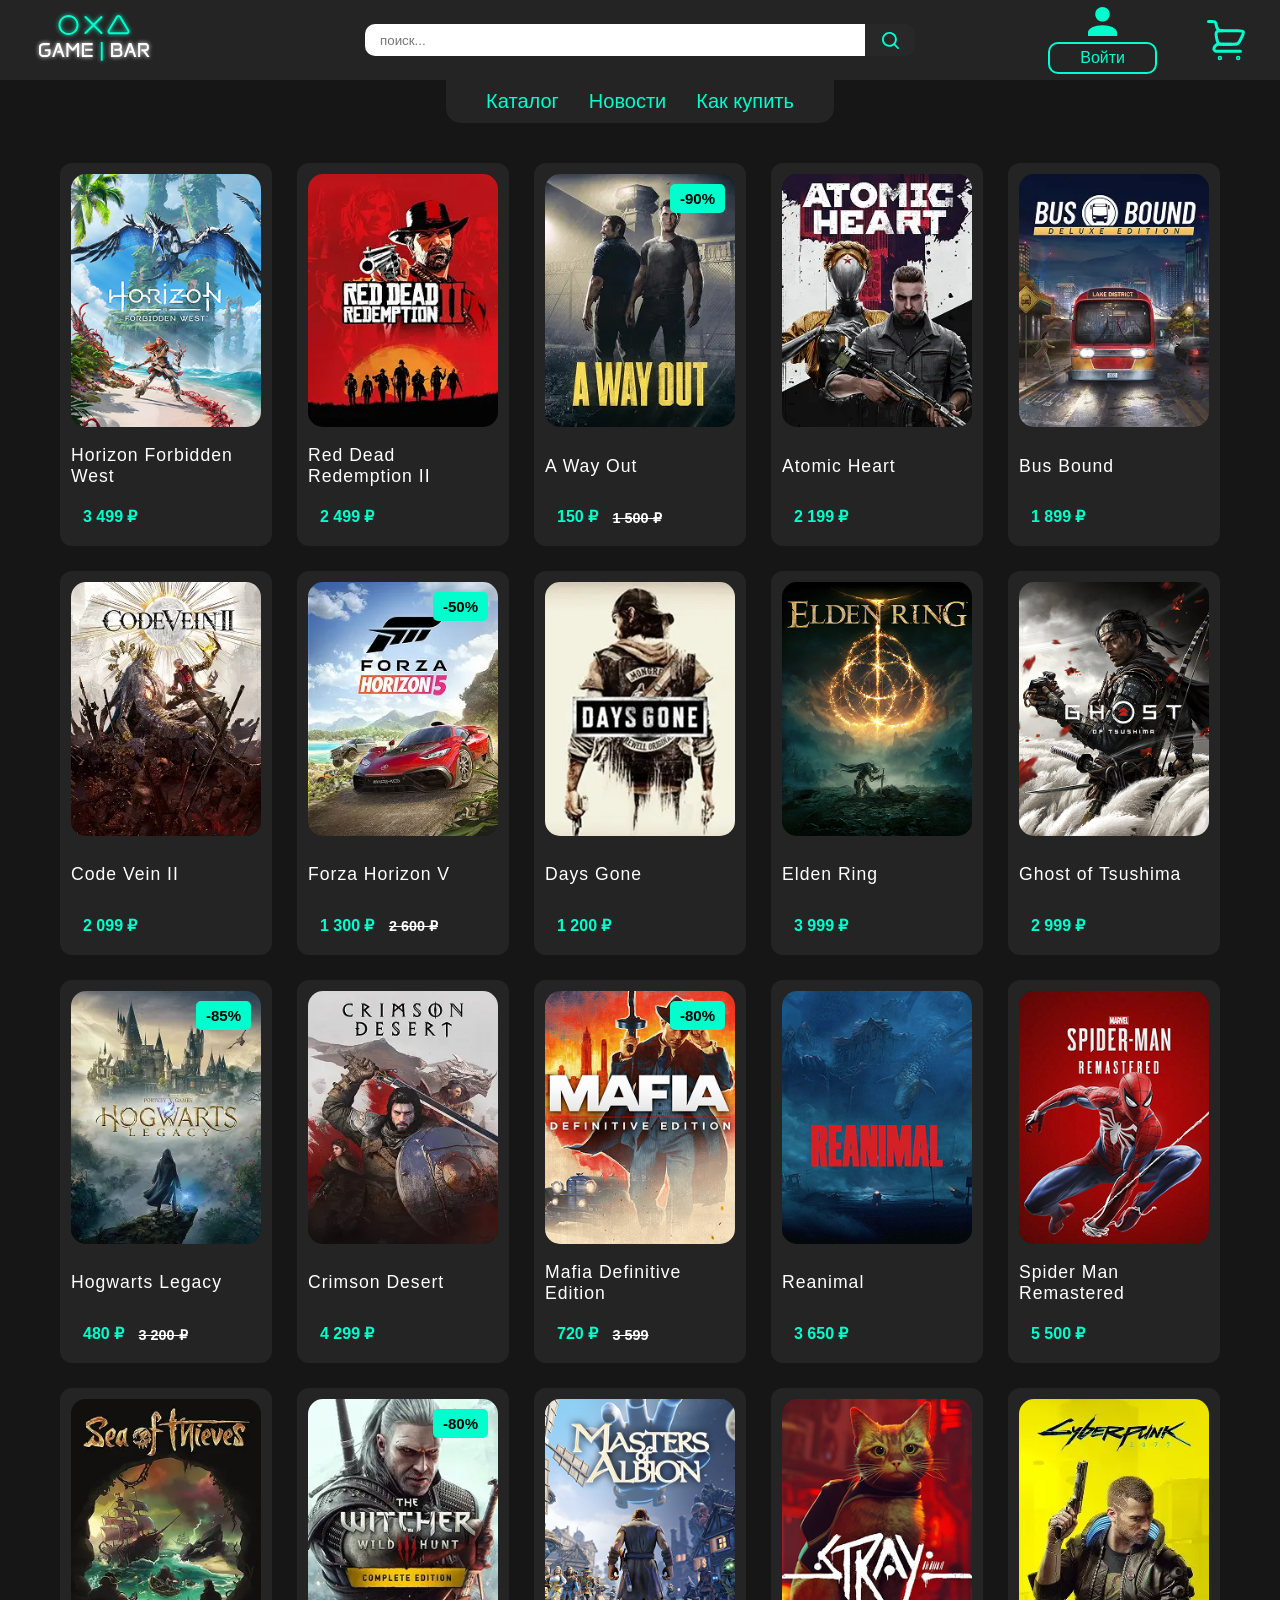
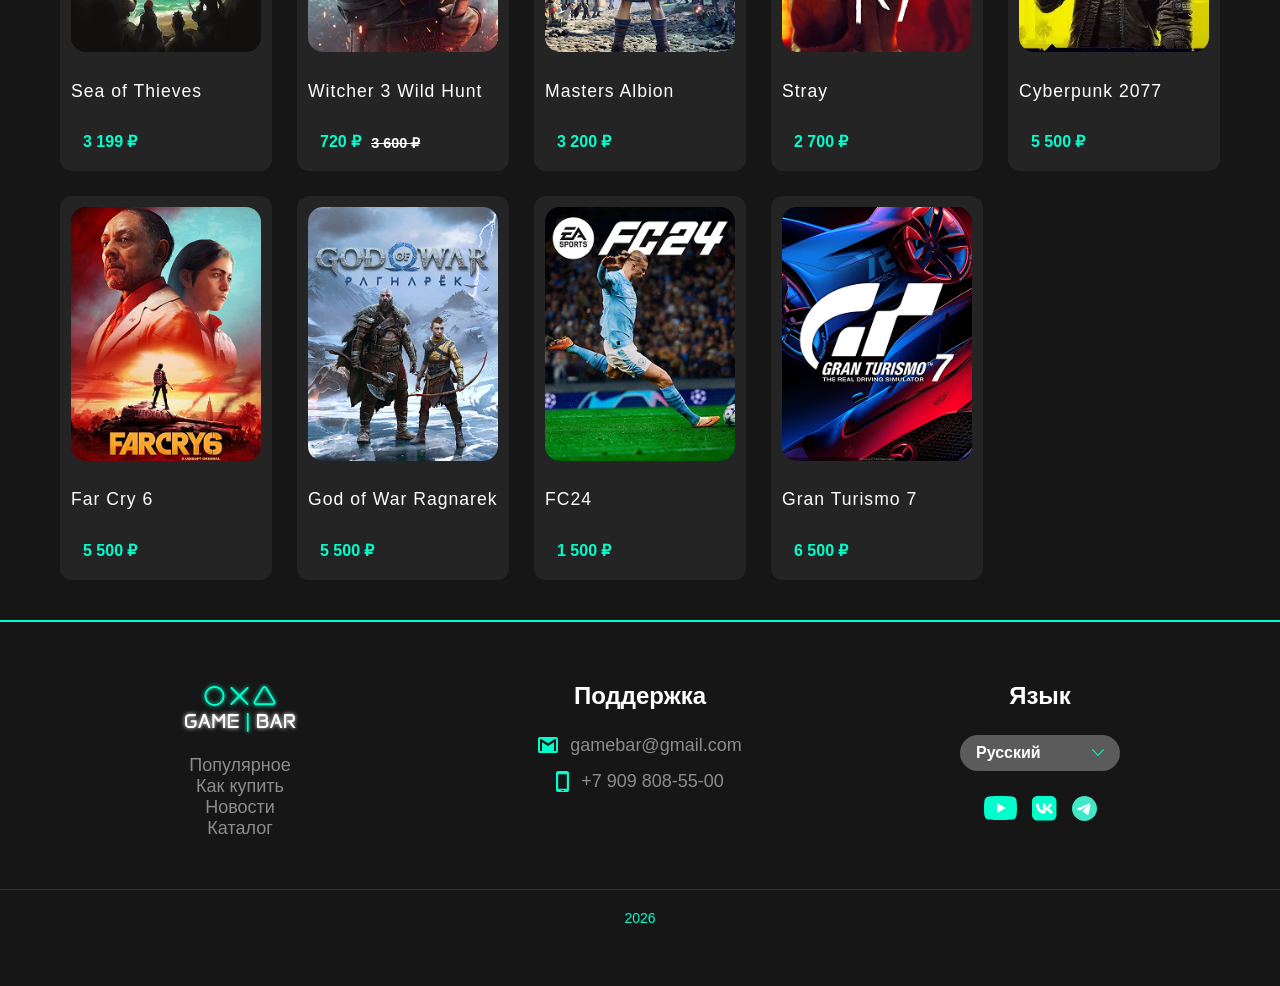
<file: Catalog.html>
<!doctype html>
<html lang="ru">
  <head>
    <meta charset="UTF-8" />
    <meta name="viewport" content="width=device-width, initial-scale=1.0" />
    <title>Game</title>
    <link rel="stylesheet" href="Catalog.css" />
    <link rel="icon" href="logo/Logo_favicon.svg" type="image/svg+xml" />
  </head>
  <body>

    <header>
      <div class="main-logo">
        <a href="index.html"><img src="logo/logo.svg" alt="Game Bar" /></a>
      </div>

      <form class="search">
        <input
          type="search"
          data-key="search_placeholder"
          placeholder="поиск..."
          maxlength="500"
        />
        <button type="submit">
          <img src="image_icons/Glass.svg" />
        </button>
      </form>

      <div class="right-section">
        <div class="exit">
          <img src="logo/Vector.svg" alt="" />
          <a href="Login.html" data-key="login">Войти</a>
        </div>

        <div class="basket">
          <button>
            <img class="basket-img" src="logo/Group.svg" />
          </button>
        </div>
      </div>
    </header>

    <div class="nav-div">
      <nav class="nav-bar">
        <ul class="menu">
          <li><a href="Catalog.html" data-key="nav_catalog">Каталог</a></li>
          <li><a href="Catalog.html" data-key="nav_news">Новости</a></li>
          <li><a href="Catalog.html" data-key="nav_how">Как купить</a></li>
        </ul>
      </nav>
    </div>


    <div class="catalog-grid">


      <div class="game-card skeleton">
        <div class="game-poster">
          <img
            src="images/Horizon_Forbidden_West.png"
            alt="Cyberpunk 2077"
            loading="lazy"
          />
        </div>
        <div class="game-info">
          <h3 class="game-title">Horizon Forbidden West</h3>
          <p class="game-price">3 499 ₽ <span class="old-price"></span></p>
        </div>
      </div>

      <div class="game-card skeleton">
        <div class="game-poster">
          <img
            src="images/Red Dead 2.webp"
            alt="Cyberpunk 2077"
            loading="lazy"
          />
        </div>
        <div class="game-info">
          <h3 class="game-title">Red Dead Redemption II</h3>
          <p class="game-price">2 499 ₽ <span class="old-price"></span></p>
        </div>
      </div>

      <div class="game-card skeleton">
        <div class="game-poster">
          <img
            src="images/A_Way_Out.webp"
            alt="Cyberpunk 2077"
            loading="lazy"
          />
          <div class="badge">-90%</div>
        </div>
        <div class="game-info">
          <h3 class="game-title">A Way Out</h3>
          <p class="game-price">150 ₽ <span class="old-price">1 500 ₽</span></p>
        </div>
      </div>

      <div class="game-card skeleton">
        <div class="game-poster">
          <img
            src="images/Atomic Heart.webp"
            alt="Cyberpunk 2077"
            loading="lazy"
          />
        </div>
        <div class="game-info">
          <h3 class="game-title">Atomic Heart</h3>
          <p class="game-price">2 199 ₽ <span class="old-price"></span></p>
        </div>
      </div>

      <div class="game-card skeleton">
        <div class="game-poster">
          <img
            src="images/Bus_Bound.webp"
            alt="Cyberpunk 2077"
            loading="lazy"
          />
        </div>
        <div class="game-info">
          <h3 class="game-title">Bus Bound</h3>
          <p class="game-price">1 899 ₽ <span class="old-price"></span></p>
        </div>
      </div>

      <div class="game-card skeleton">
        <div class="game-poster">
          <img
            src="images/Code_Vein_II.webp"
            alt="Cyberpunk 2077"
            loading="lazy"
          />
        </div>
        <div class="game-info">
          <h3 class="game-title">Code Vein II</h3>
          <p class="game-price">2 099 ₽ <span class="old-price"></span></p>
        </div>
      </div>

      <div class="game-card skeleton">
        <div class="game-poster">
          <img src="images/Forza_V.webp" alt="Cyberpunk 2077" loading="lazy" />
          <div class="badge">-50%</div>
        </div>
        <div class="game-info">
          <h3 class="game-title">Forza Horizon V</h3>
          <p class="game-price">
            1 300 ₽ <span class="old-price">2 600 ₽</span>
          </p>
        </div>
      </div>

      <div class="game-card skeleton">
        <div class="game-poster">
          <img
            src="images/Days Gone.webp"
            alt="Cyberpunk 2077"
            loading="lazy"
          />
        </div>
        <div class="game-info">
          <h3 class="game-title">Days Gone</h3>
          <p class="game-price">1 200 ₽ <span class="old-price"></span></p>
        </div>
      </div>

      <div class="game-card skeleton">
        <div class="game-poster">
          <img
            src="images/Elden_Ring.png"
            alt="Cyberpunk 2077"
            loading="lazy"
          />
        </div>
        <div class="game-info">
          <h3 class="game-title">Elden Ring</h3>
          <p class="game-price">3 999 ₽ <span class="old-price"></span></p>
        </div>
      </div>

      <div class="game-card skeleton">
        <div class="game-poster">
          <img
            src="images/Ghost_of_Tsushima.png"
            alt="Cyberpunk 2077"
            loading="lazy"
          />
        </div>
        <div class="game-info">
          <h3 class="game-title">Ghost of Tsushima</h3>
          <p class="game-price">2 999 ₽ <span class="old-price"></span></p>
        </div>
      </div>

      <div class="game-card skeleton">
        <div class="game-poster">
          <img
            src="images/Hogwarts_Legacy.webp"
            alt="Cyberpunk 2077"
            loading="lazy"
          />
          <div class="badge">-85%</div>
        </div>
        <div class="game-info">
          <h3 class="game-title">Hogwarts Legacy</h3>
          <p class="game-price">480 ₽ <span class="old-price">3 200 ₽</span></p>
        </div>
      </div>

      <div class="game-card skeleton">
        <div class="game-poster">
          <img
            src="images/Crimson Desert.webp"
            alt="Cyberpunk 2077"
            loading="lazy"
          />
        </div>
        <div class="game-info">
          <h3 class="game-title">Crimson Desert</h3>
          <p class="game-price">4 299 ₽ <span class="old-price"></span></p>
        </div>
      </div>

      <div class="game-card skeleton">
        <div class="game-poster">
          <img
            src="images/Mafia_Definitive_Edition.png"
            alt="Cyberpunk 2077"
            loading="lazy"
          />
          <div class="badge">-80%</div>
        </div>
        <div class="game-info">
          <h3 class="game-title">Mafia Definitive Edition</h3>
          <p class="game-price">720 ₽ <span class="old-price">3 599</span></p>
        </div>
      </div>

      <div class="game-card skeleton">
        <div class="game-poster">
          <img src="images/Reanimal.png" alt="Cyberpunk 2077" loading="lazy" />
        </div>
        <div class="game-info">
          <h3 class="game-title">Reanimal</h3>
          <p class="game-price">3 650 ₽ <span class="old-price"></span></p>
        </div>
      </div>

      <div class="game-card skeleton">
        <div class="game-poster">
          <img
            src="images/Spider_Man_Remastered.png"
            alt="Cyberpunk 2077"
            loading="lazy"
          />
        </div>
        <div class="game-info">
          <h3 class="game-title">Spider Man Remastered</h3>
          <p class="game-price">5 500 ₽ <span class="old-price"></span></p>
        </div>
      </div>

      <div class="game-card skeleton">
        <div class="game-poster">
          <img
            src="images/Sea of Thieves.webp"
            alt="Cyberpunk 2077"
            loading="lazy"
          />
        </div>
        <div class="game-info">
          <h3 class="game-title">Sea of Thieves</h3>
          <p class="game-price">3 199 ₽ <span class="old-price"></span></p>
        </div>
      </div>

      <div class="game-card skeleton">
        <div class="game-poster">
          <img
            src="images/Witcher_3_Wild_Hunt.webp"
            alt="Cyberpunk 2077"
            loading="lazy"
          />
          <div class="badge">-80%</div>
        </div>
        <div class="game-info">
          <h3 class="game-title">Witcher 3 Wild Hunt</h3>
          <p class="game-price">720 ₽<span class="old-price">3 600 ₽</span></p>
        </div>
      </div>

      <div class="game-card skeleton">
        <div class="game-poster">
          <img
            src="images/Masters_Albion.png"
            alt="Cyberpunk 2077"
            loading="lazy"
          />
        </div>
        <div class="game-info">
          <h3 class="game-title">Masters Albion</h3>
          <p class="game-price">3 200 ₽ <span class="old-price"></span></p>
        </div>
      </div>

      <div class="game-card skeleton">
        <div class="game-poster">
          <img src="images/Stray.png" alt="Cyberpunk 2077" loading="lazy" />
        </div>
        <div class="game-info">
          <h3 class="game-title">Stray</h3>
          <p class="game-price">2 700 ₽ <span class="old-price"></span></p>
        </div>
      </div>

      <div class="game-card skeleton">
        <div class="game-poster">
          <img
            src="images/Cyberpunk 2077.webp"
            alt="Cyberpunk 2077"
            loading="lazy"
          />
        </div>
        <div class="game-info">
          <h3 class="game-title">Cyberpunk 2077</h3>
          <p class="game-price">5 500 ₽ <span class="old-price"></span></p>
        </div>
      </div>

      <div class="game-card skeleton">
        <div class="game-poster">
          <img src="images/Far_Cry_6.png" alt="Cyberpunk 2077" loading="lazy" />
        </div>
        <div class="game-info">
          <h3 class="game-title">Far Cry 6</h3>
          <p class="game-price">5 500 ₽ <span class="old-price"></span></p>
        </div>
      </div>

      <div class="game-card skeleton">
        <div class="game-poster">
          <img
            src="images/God_of_War.png"
            alt="Cyberpunk 2077"
            loading="lazy"
          />
        </div>
        <div class="game-info">
          <h3 class="game-title">God of War Ragnarek</h3>
          <p class="game-price">5 500 ₽ <span class="old-price"></span></p>
        </div>
      </div>

      <div class="game-card skeleton">
        <div class="game-poster">
          <img src="images/FC24.png" alt="Cyberpunk 2077" loading="lazy" />
        </div>
        <div class="game-info">
          <h3 class="game-title">FC24</h3>
          <p class="game-price">1 500 ₽ <span class="old-price"></span></p>
        </div>
      </div>

      <div class="game-card skeleton">
        <div class="game-poster">
          <img
            src="images/Gran_Turismo.png"
            alt="Cyberpunk 2077"
            loading="lazy"
          />
        </div>
        <div class="game-info">
          <h3 class="game-title">Gran Turismo 7</h3>
          <p class="game-price">6 500 ₽ <span class="old-price"></span></p>
        </div>
      </div>
    </div>

    <!--FOOTER-->
    <footer class="footer">
      <div class="footer-container">
        <div class="footer-col">
          <div class="footer-logo">
            <img src="logo/logo.svg" alt="Game Bar" />
          </div>
          <ul class="footer-links">
            <li><a href="#" data-key="nav_new">Популярное</a></li>
            <li><a href="#" data-key="nav_how">Как купить</a></li>
            <li><a href="#" data-key="nav_news">Новости</a></li>
            <li><a href="#" data-key="nav_catalog">Каталог</a></li>
          </ul>
        </div>

        <div class="footer-col">
          <h3 data-key="support">Поддержка</h3>
          <div class="contact-item">
            <img src="image_icons/Gmail.svg" alt="Gmail" />
            <a href="Supurt.html">gamebar@gmail.com</a>
          </div>
          <div class="contact-item">
            <img class="phone" src="image_icons/Phone.svg" alt="Phone" />
            <a href="Supurt.html">+7 909 808-55-00</a>
          </div>
        </div>


        <div class="footer-col">
          <h3 data-key="lang_title">Язык</h3>
          <div class="language-wrapper">
            <div class="language-select" id="langToggle">
              <span id="currentLang">Русский</span>
              <img src="image_icons/Arrow_lang.svg" alt="" class="arrow" />
            </div>

            <ul class="language-dropdown" id="langMenu">
              <li data-value="English">English</li>
              <li data-value="Deutsch">Deutsch</li>
              <li data-value="Français">Français</li>
              <li data-value="Русский">Русский</li>
            </ul>
          </div>

          <div class="social-icons">
            <a href="Social.html"
              ><img class="you-tube" src="image_icons/You_Tube.svg"
            /></a>
            <a href="https://vk.com/"
              ><img src="image_icons/Vcontakte.svg"
            /></a>
            <a href="Social.html"><img src="image_icons/Telegram.svg" /></a>
          </div>
        </div>
      </div>
      <p class="copyright">2026</p>
    </footer>
    <!--END FOOTER-->
    <script src="translation.js"></script>
  </body>
</html>
</file>
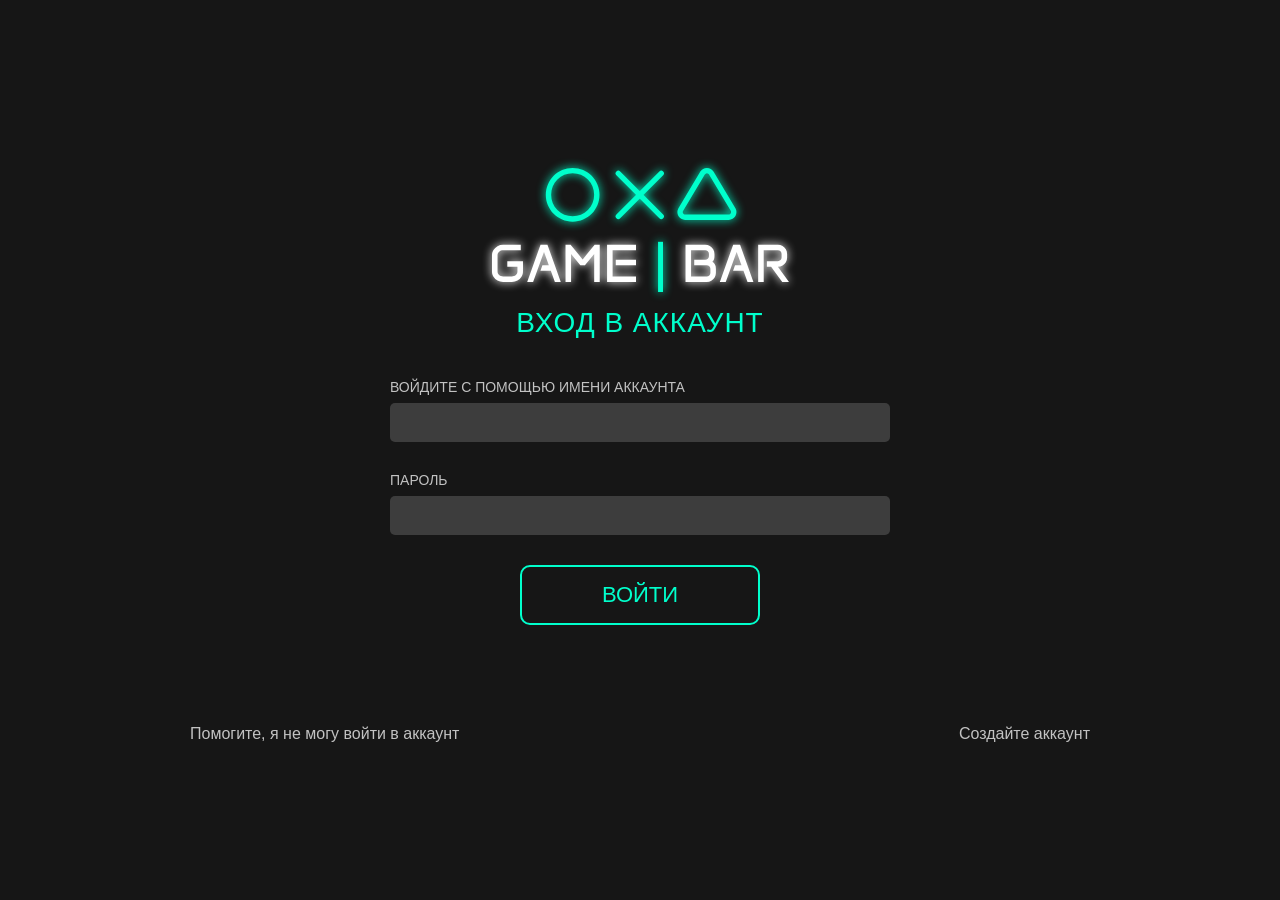
<file: Login.html>
<!doctype html>
<html lang="ru">
  <head>
    <meta charset="UTF-8" />
    <meta name="viewport" content="width=device-width, initial-scale=1.0" />
    <title>Game | Bar</title>
    <link rel="stylesheet" href="Login.css" />
    <link rel="icon" href="logo/Logo_favicon.svg" type="image/svg+xml" />
  </head>
  <body>
    <main class="login-container">
      <div class="login-logo">
        <img src="logo/Big_logo.svg" alt="Game Bar" />
      </div>

      <h2 data-key="login_title">ВХОД В АККАУНТ</h2>

      <form class="login-form">
        <div class="input-group">
          <label data-key="label_name">ВОЙДИТЕ С ПОМОЩЬЮ ИМЯ АККАУНТА</label>
          <input type="text" id="username" />
        </div>

        <div class="input-group">
          <label data-key="label_pass">ПАРОЛЬ</label>
          <input type="password" id="password" />
        </div>

        <button type="submit" class="btn-login" data-key="login_btn">
          ВОЙТИ
        </button>
      </form>

      <div class="login-footer">
        <a href="#" data-key="help_login"
          >Помогите, я не могу войти в аккаунт</a
        >
        <a href="Register.html" data-key="create_acc">Создайте аккаунт</a>
      </div>
    </main>
    <script src="translation.js"></script>
  </body>
</html>
</file>
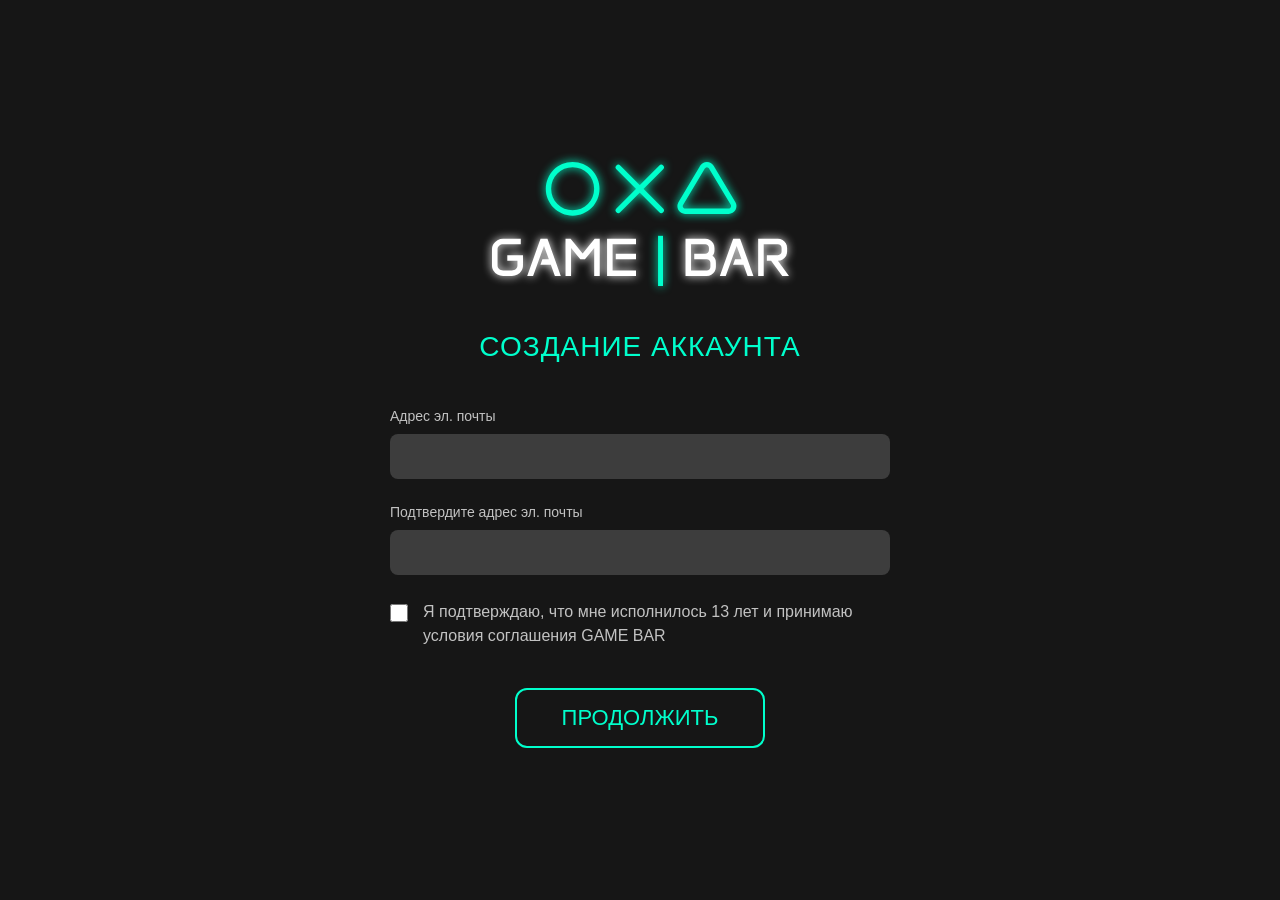
<file: Register.html>
<!doctype html>
<html lang="ru">
  <head>
    <meta charset="UTF-8" />
    <meta name="viewport" content="width=device-width, initial-scale=1.0" />
    <title>Game | Bar</title>
    <link rel="stylesheet" href="Registration.css" />
    <link rel="icon" href="logo/Logo_favicon.svg" type="image/svg+xml" />
  </head>
  <body>
    <main class="login-container">
      <div class="login-logo">
        <img src="logo/Big_logo.svg" alt="Game Bar" />
      </div>

      <div class="register-box">
        <h2 class="reg-title" data-key="reg_title">СОЗДАНИЕ АККАУНТА</h2>
        <form class="login-form" action="Register_Step2.html">
          <div class="input-group">
            <label data-key="label_email">Адрес эл. почты</label>
            <input type="email" id="email" required />
          </div>

          <div class="input-group">
            <label data-key="label_confirm_email"
              >Подтвердите адрес эл. почты</label
            >
            <input type="email" id="confirm-email" required />
          </div>

          <div class="checkbox-group">
            <input type="checkbox" id="age-confirm" required />
            <label for="age-confirm" data-key="label_age">
              Я поддтверждаю, что мне исполнилось
              <span class="highlight">13 лет</span> и принимаю условия
              соглашения GAME | BAR
            </label>
          </div>

          <div class="btn-wrapper">
            <button type="submit" class="btn-login" data-key="reg_continue">
              ПРОДОЛЖИТЬ
            </button>
          </div>
        </form>
      </div>
    </main>
    <script src="translation.js"></script>
  </body>
</html>
</file>
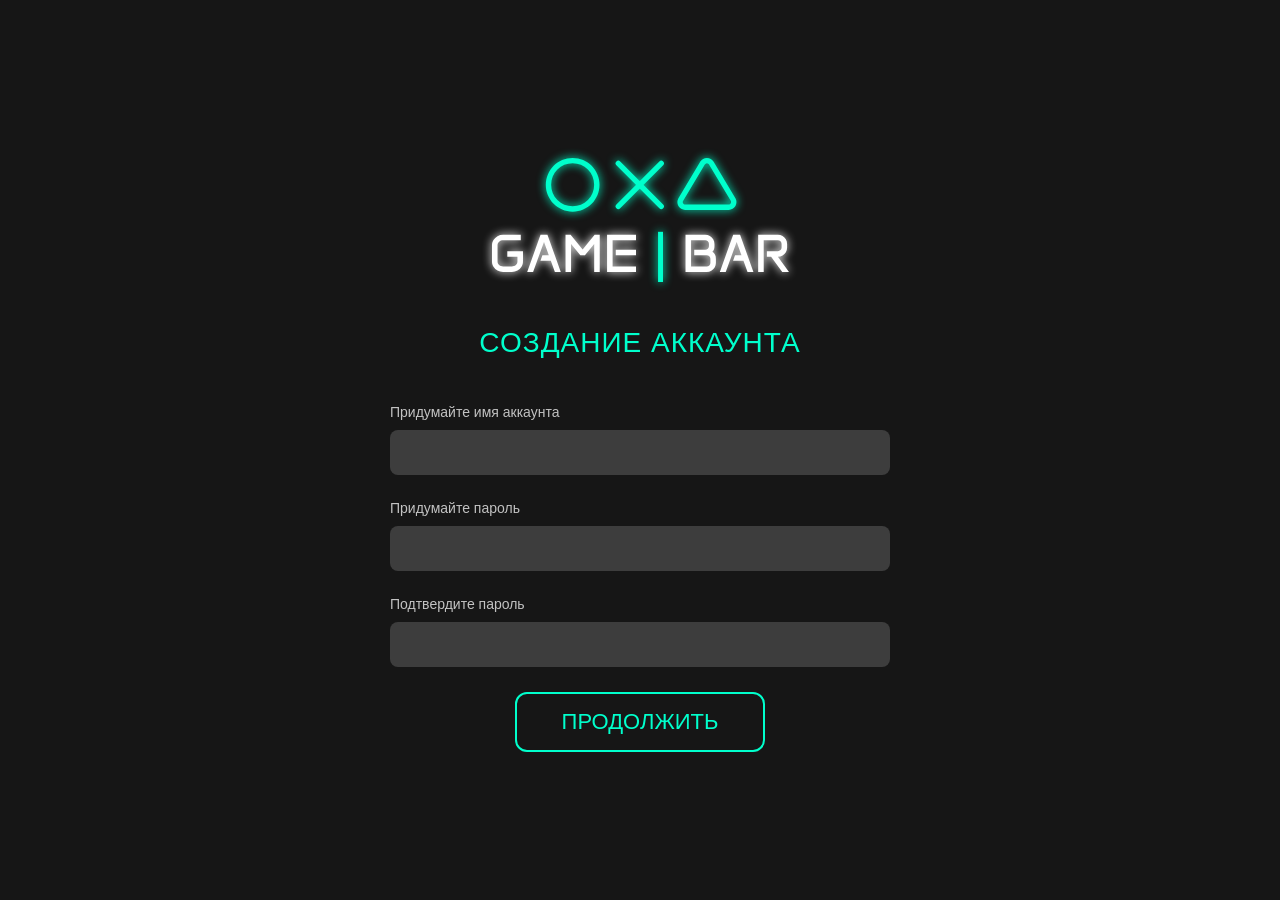
<file: Register_Step2.html>
<!doctype html>
<html lang="ru">
  <head>
    <meta charset="UTF-8" />
    <meta name="viewport" content="width=device-width, initial-scale=1.0" />
    <title>Game | Bar</title>
    <link rel="stylesheet" href="Registration.css" />
    <link rel="icon" href="logo/Logo_favicon.svg" type="image/svg+xml" />
  </head>
  <body>
    <main class="login-container">
      <div class="login-logo">
        <img src="logo/Big_logo.svg" alt="Game Bar" />
      </div>

      <div class="register-box">
        <h2 class="reg-title" data-key="reg_title">СОЗДАНИЕ АККАУНТА</h2>

        <form class="login-form">
          <div class="input-group">
            <label data-key="label_username">Придумайте имя аккаунта</label>
            <input type="text" id="reg_username" required />
          </div>

          <div class="input-group">
            <label data-key="label_new_pass">Придумайте пароль</label>
            <input type="password" id="reg_password" required />
          </div>

          <div class="input-group">
            <label data-key="label_confirm_pass">Подтвердите пароль</label>
            <input type="password" id="reg_password" required />
          </div>

          <div class="btn-wrapper">
            <a href="index.html" style="text-decoration: none">
              <button type="button" class="btn-login" data-key="reg_continue">
                ПРОДОЛЖИТЬ
              </button>
            </a>
          </div>
        </form>
      </div>
    </main>
    <script src="translation.js"></script>
  </body>
</html>
</file>
<file: Catalog.css>
* {
  padding: 0;
  margin: 0;
  box-sizing: border-box;
}

body {
  font-family: Arial, Helvetica, sans-serif;
  background-color: #161616;
}

.gamebar {
  color: #00ffcc;
}

header {
  position: relative;
  display: flex;
  align-items: center;
  justify-content: center;
  background-color: #242424;
  padding: 10px 20px;
  height: 80px;
  width: 100%;
  z-index: 100;
}

.main-logo {
  margin-right: 80px;
  display: flex;
  justify-content: flex-start;
}

.main-logo,
.right-section {
  width: 250px;
  flex-shrink: 0;
}

.exit {
  display: flex;
  flex-direction: column;
  align-items: center;
  gap: 6px;
  margin-right: 50px;
}

.exit a {
  text-decoration: none;
  color: #00ffcc;
  border: 2px solid #00ffcc;
  background: none;
  padding: 5px 30px;
  font-size: 16px;
  font-weight: normal;
  border-radius: 10px;
  cursor: pointer;
  text-align: center;
  display: inline-block;
  transition: all 0.3s;
}

.exit a:hover {
  border: 2px solid white;
  color: white;
  transform: translateY(-2px);
  box-shadow: 0 0 15px rgba(255, 255, 255, 0.3);
}

.exit a:active {
  transform: translateY(0);
  box-shadow: none;
}

.search {
  display: flex;
  align-items: center;
}

input[type="search"] {
  width: 500px;
  height: 32px;
  border-radius: 10px 0 0 10px;
  border: none;
  padding: 0 15px;
}

button[type="submit"] img {
  width: 17px;
  height: auto;
}

input[type="search"]::-webkit-search-cancel-button,
input[type="search"]::-webkit-search-decoration,
input[type="search"]::-webkit-search-results-button,
input[type="search"]::-webkit-search-results-decoration {
  -webkit-appearance: none;
  height: 16px;
  width: 16px;
  background-image: url(logo/Cross.png);
  background-size: contain;
  background-repeat: no-repeat;
  cursor: pointer;
}

input[type="search"]:focus {
  outline: none;
}

button[type="submit"] {
  display: flex;
  justify-content: center;
  align-items: center;
  border-radius: 0 10px 10px 0;
  cursor: pointer;
  background-color: #282828;
  border: none;
  padding: 0 15px;
  transition: background 0.3s;
  flex-shrink: 0;
  width: 50px;
  height: 32px;
}

button[type="submit"]:hover {
  background-color: white;
}

.right-section {
  display: flex;
  align-items: center;
  margin-left: 80px;
  justify-content: flex-end;
}

.basket button {
  background: none;
  border: none;
  cursor: pointer;
  display: flex;
  transition:
    transform 0.3s ease,
    filter 0.3s ease;
}

.basket button:hover {
  transform: scale(1.1);
  filter: drop-shadow(0 0 8px #00ffcc);
}

.basket button:active {
  transform: scale(0.9);
}

.nav-div {
  display: flex;
  justify-content: center;
  background-color: #242424;
  padding: 10px 40px;
  margin: 0 auto;
  border-radius: 0 0 15px 15px;
  width: max-content;
}

.menu {
  display: flex;
  gap: 30px;
  list-style: none;
}

.menu li a {
  text-decoration: none;
  color: #00ffcc;
  font-size: 20px;
  white-space: nowrap;
  transition: color 0.3s;
}

.menu li a:hover {
  color: white;
}

.uved {
  margin: 500px;
  display: flex;
  justify-content: center;
  gap: 50px;
}

.uved h1 {
  color: white;
  display: flex;
  align-items: center;
}

.uved img {
  width: 100px;
  display: flex;
  align-items: center;
}



.catalog-grid {
  display: grid;
  grid-template-columns: repeat(auto-fill, minmax(200px, 1fr));
  gap: 25px;
  padding: 40px 20px;
  max-width: 1200px;
  margin: 0 auto;
}

.game-card {
  background: #242424;
  border-radius: 12px;
  padding: 10px;
  border: 1px solid transparent;
  cursor: pointer;
  transition: transform 0.3s ease;
}

.game-poster {
  position: relative;
  overflow: hidden;
  border-radius: 15px;
  aspect-ratio: 3 / 4;
  background-color: #1a1a1a; 
}

.game-poster img {
  width: 100%;
  height: 100%;
  object-fit: cover;
  transition: filter 0.3s ease;
  border-radius: 8px; 
}

.game-card:hover {
  transform: translateY(-10px);
  border-color: #00ffcc;
  box-shadow: 0 10px 30px rgba(0, 255, 136, 0.1);
}

.game-card:hover img {
  filter: brightness(0.7);
}

.game-info {
  margin-top: 12px;
  display: flex;
  flex-direction: column;
  align-items: flex-start;
  padding: 5px 0px;
}

.game-title {
  width: 100%;
  min-height: 44px; 
  display: flex;
  align-items: center;
  font-size: 1.1rem;
  letter-spacing: 1px;
  font-weight: 500;
  color: #fff;
  margin: 0 0 10px 0; 
}

.game-price {
  color: #00ffcc;
  padding: 4px 12px;
  font-weight: bold;
  display: inline-block;
  padding: 4px 12px;
  border-radius: 2px;
  font-weight: 600;
  margin-top: 5px;
}

.old-price {
  color: #fff;
  margin-left: 10px;
  font-size: 0.9rem;
  text-decoration: line-through;
  vertical-align: middle;
}

.badge {
  position: absolute;
  top: 10px;
  right: 10px;
  background: #00ffcc;
  padding: 6px 10px;
  border-radius: 5px;
  font-weight: bold;
  font-size: 15px;
}



/*СКЕЛЕТОНЫ*/

.game-card.skeleton img,
.game-card.skeleton .game-title,
.game-card.skeleton .game-price,
.game-card.skeleton .badge {
  visibility: hidden;
}


.game-card.skeleton .game-poster,
.game-card.skeleton .game-title,
.game-card.skeleton .game-price {
  background: #2a2a2a; 
  position: relative;
  overflow: hidden;
  border-radius: 8px;
}


.game-card.skeleton .game-poster::after {
  content: "";
  position: absolute;
  top: 0;
  left: 0;
  width: 100%;
  height: 100%;
  background: linear-gradient(
    90deg,
    transparent,
    rgba(255, 255, 255, 0.05),
    transparent
  );
  animation: skel-shimmer 1.5s infinite;
}

@keyframes skel-shimmer {
  0% {
    transform: translateX(-100%);
  }
  100% {
    transform: translateX(100%);
  }
}
/*СКЕЛЕТОНЫ*/
/* FOOTER */

.footer {
  border-top: 2px solid #00ffcc;
  padding: 60px 0;
}

.footer-container {
  display: flex;
  justify-content: space-around;
  align-items: flex-start;
  max-width: 1200px;
  margin: 0 auto;
}

.footer-col {
  display: flex;
  flex-direction: column;
  align-items: center;
  text-align: center;
  gap: 15px;
  width: 250px;
}

.footer-col h3 {
  color: white;
  font-size: 24px;
  margin-bottom: 10px;
}


.footer-links {
  list-style: none;
}

.footer-links a {
  text-decoration: none;
  color: #8c8c8c;
  font-size: 18px;
}

.footer-links a:hover {
  color: #00ffcc;
}

.footer-links li::before {
  color: #00ffcc;
  margin-right: 10px;
}

/* Плашка языков */

.language-wrapper {
  position: relative;
  width: 160px;
}

.language-dropdown {
  position: absolute;
  bottom: calc(100% + 10px);
  left: 0;
  width: 100%;
  background-color: #333333;
  border: 1px solid #00ffcc;
  border-radius: 10px;
  list-style: none;
  padding: 10px 0;
  display: none;
  z-index: 100;
  box-shadow: 0 -5px 15px rgba(0, 0, 0, 0.5);
}

.language-dropdown li {
  padding: 8px 15px;
  color: white;
  cursor: pointer;
  transition: background 0.3s;
}

.language-dropdown li:hover {
  background-color: #444444;
  color: #00ffcc;
}

/*Класс для открытия меню через JS */
.language-dropdown.show {
  display: block;
}


.language-select.active .arrow {
  transform: rotate(180deg);
}

.language-select {
  background-color: #5b5b5b;
  padding: 8px 15px;
  border-radius: 20px;
  display: flex;
  justify-content: space-between;
  align-items: center;
  width: 160px;
  cursor: pointer;
  transition: background-color 0.3s ease;
  border: 1px solid transparent;
}

.language-select:hover {
  background-color: #444444;
  border-color: #00ffcc;
}

.language-select span {
  color: white;
  font-size: 16px;
  font-weight: bold;
}

.language-select img {
  width: 12px;
  transition: transform 0.3s ease;
}

.language-select:hover img {
  transform: translateY(2px);
}

.contact-item {
  display: flex;
  align-items: center;
  gap: 12px;
  color: #8c8c8c;
  font-size: 18px;
  transition: color 0.3s;
  cursor: pointer;
}

.contact-item a {
  text-decoration: none;
  color: #8c8c8c;
}

.contact-item img {
  width: 20px;
  height: auto;
}

.contact-item .phone {
  width: 13px;
}

.contact-item:hover a {
  color: #00ffcc;
}

.social-icons {
  display: flex;
  gap: 15px;
  margin-top: 10px;
  align-items: center;
}

.social-icons img {
  width: 25px;
  transition: filter 0.3s;
}

.social-icons .you-tube {
  width: 33px;
}

.social-icons img:hover {
  filter: brightness(1.5);
}

.copyright {
  text-align: center;
  color: #00ffcc;
  margin-top: 50px;
  padding-top: 20px;
  border-top: 1px solid #333;
  font-size: 14px;
  width: 100%;
}
</file>
<file: Login.css>
* {
  padding: 0;
  margin: 0;
  box-sizing: border-box;
}

body {
  font-family: Arial, Helvetica, sans-serif;
  background-color: #161616;
}

.login-container {
  display: flex;
  flex-direction: column;
  align-items: center;
  justify-content: center;
  height: 100vh;
  background-color: #161616;
  color: white;
  font-family: sans-serif;
  text-align: center;
}

.logo-login {
  margin-bottom: 30px;
}

h2[data-key="login_title"] {
  color: #00ffcc;
  font-size: 28px;
  font-weight: normal;
  letter-spacing: 1px;
  margin-bottom: 40px;
}

.login-form {
  display: flex;
  flex-direction: column;
  align-items: center;
  width: 100%;
}

.input-group {
  display: flex;
  flex-direction: column;
  align-items: flex-start;
  margin-bottom: 10px;
}

.input-group label {
  font-size: 14px;
  color: #c2c2c2;
  margin-bottom: 8px;
  text-transform: uppercase;
}

.input-group input {
  width: 500px;
  padding: 12px;
  background: #3d3d3d;
  border: none;
  border-radius: 5px;
  color: white;
  outline: none;
  margin-bottom: 20px;
}

.btn-login {
  width: 240px;
  padding: 15px;
  background: none;
  border: 2px solid #00ffcc;
  border-radius: 10px;
  color: #00ffcc;
  font-size: 22px;
  font-weight: normal;
  cursor: pointer;
  text-transform: uppercase;
  transition: 0.3s;
}

.btn-login:hover {
  box-shadow: 0 0 10px rgba(255, 255, 255);
  border: 2px solid white;
  color: white;
  transform: scale(1.02);
}

.login-footer {
  display: flex;
  justify-content: space-between;
  width: 100%;
  max-width: 900px;
  margin-top: 100px;
}

.login-footer a {
  color: #c2c2c2;
  text-decoration: none;
  font-size: 16px;
  transition: 0.3s;
}

.login-footer a:hover {
  color: #00ffcc;
}
</file>
<file: Registration.css>
* {
  padding: 0;
  margin: 0;
  box-sizing: border-box;
}

body {
  background-color: #161616;
  font-family: Arial, Helvetica, sans-serif;
}

.login-container {
  display: flex;
  flex-direction: column;
  align-items: center;
  justify-content: center;
  height: 100vh;
  width: 100%;
  padding: 20px;
}

.login-logo {
  margin-bottom: 30px;
}

/* Контейнер для формы */
.register-box {
  width: 100%;
  max-width: 500px;
  display: flex;
  flex-direction: column;
  align-items: flex-start;
}

.reg-title {
  color: #00ffcc;
  font-size: 28px;
  font-weight: normal;
  margin-bottom: 45px;
  text-transform: uppercase;
  letter-spacing: 1px;
  text-align: center;
  width: 100%;
}

.login-form {
  width: 100%;
}

.input-group {
  width: 100%;
  margin-bottom: 25px;
  display: flex;
  flex-direction: column;
}

.input-group label {
  color: #c2c2c2;
  font-size: 14px;
  margin-bottom: 10px;
}

.input-group input {
  width: 100%;
  background: #3d3d3d;
  border: none;
  padding: 15px;
  border-radius: 8px;
  color: white;
  outline: none;
}

.checkbox-group {
  display: flex;
  align-items: flex-start;
  gap: 15px;
  margin-top: 5px;
  margin-bottom: 40px;
}

.checkbox-group input[type="checkbox"] {
  width: 18px;
  height: 18px;
  accent-color: #00ffcc;
  cursor: pointer;
  flex-shrink: 0;
  margin-top: 4px;
}

.checkbox-group label {
  font-size: 16px;
  color: #c2c2c2;
  line-height: 1.5;
}

.highlight {
  color: #00ffcc;
  font-weight: bold;
}

/* button */
.btn-wrapper {
  width: 100%;
  display: flex;
  justify-content: center;
}

.btn-login {
  width: 250px;
  padding: 15px;
  background: none;
  border: 2px solid #00ffcc;
  border-radius: 12px;
  color: #00ffcc;
  font-size: 22px;
  font-weight: normal;
  cursor: pointer;
  text-transform: uppercase;
  transition: 0.3s;
}

.btn-login:hover {
  box-shadow: 0 0 10px rgba(255, 255, 255);
  border: 2px solid white;
  color: white;
  transform: scale(1.03);
}
</file>
